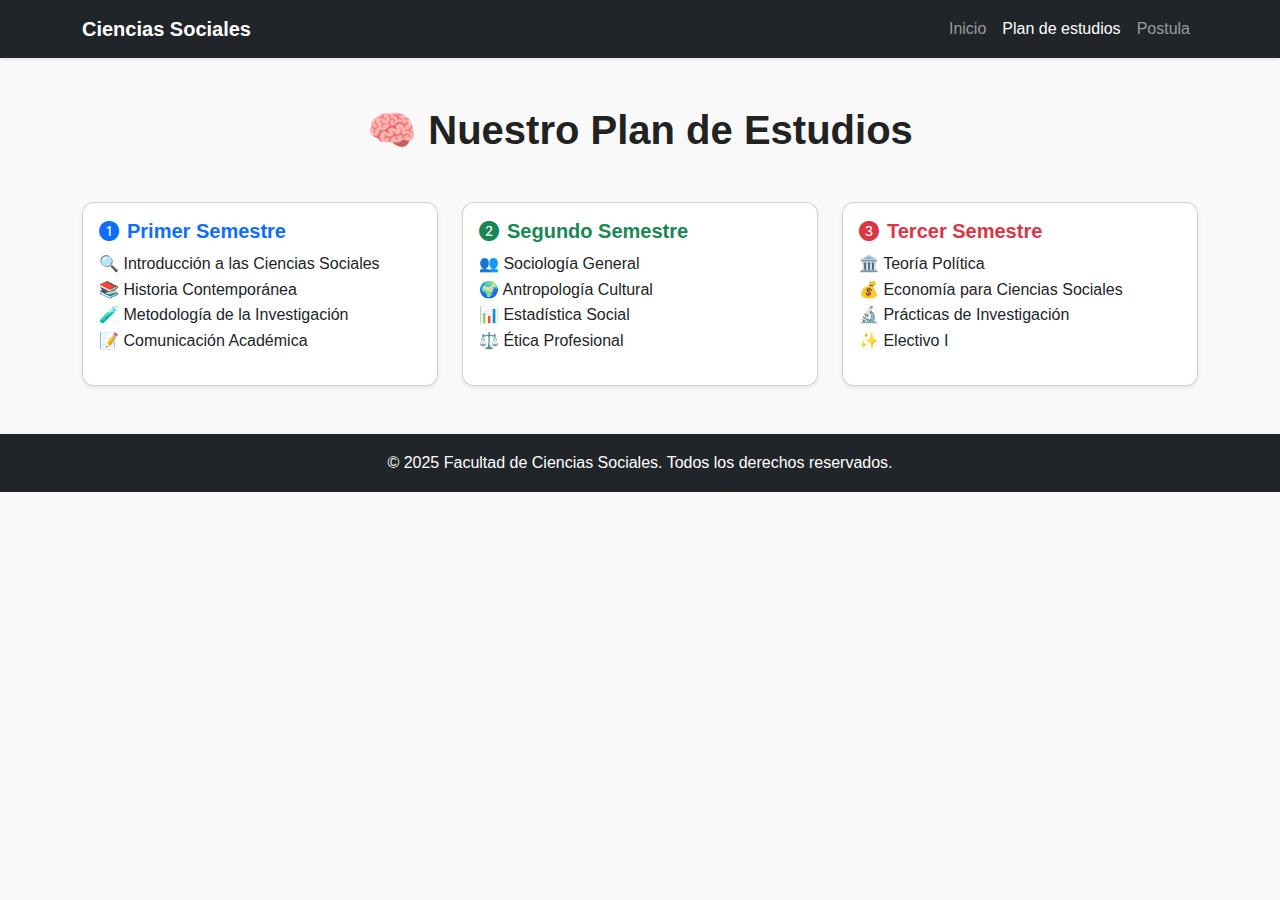
<file: Plandeestudios.html>
<!-- plandeestudios.html -->
<!DOCTYPE html>
<html lang="es">
<head>
  <meta charset="UTF-8" />
  <meta name="viewport" content="width=device-width, initial-scale=1.0"/>
  <title>Plan de Estudios</title>

  <!-- Bootstrap y estilos -->
  <link href="https://cdn.jsdelivr.net/npm/bootstrap@5.3.3/dist/css/bootstrap.min.css" rel="stylesheet">
  <link href="https://cdn.jsdelivr.net/npm/bootstrap-icons@1.10.5/font/bootstrap-icons.css" rel="stylesheet">
  <link rel="stylesheet" href="style.css" />
</head>
<body>
  <header>
    <nav class="navbar navbar-expand-md navbar-dark bg-dark shadow-sm" aria-label="Navegación principal">
      <div class="container">
        <a class="navbar-brand fw-bold" href="index.html">Ciencias Sociales</a>
        <button class="navbar-toggler" type="button" data-bs-toggle="collapse" data-bs-target="#navbarNav" aria-label="Menú">
          <span class="navbar-toggler-icon"></span>
        </button>
        <div class="collapse navbar-collapse" id="navbarNav">
          <ul class="navbar-nav ms-auto">
            <li class="nav-item"><a class="nav-link" href="index.html">Inicio</a></li>
            <li class="nav-item"><a class="nav-link active" aria-current="page" href="plan.html">Plan de estudios</a></li>
            <li class="nav-item"><a class="nav-link" href="postula.html">Postula</a></li>
          </ul>
        </div>
      </div>
    </nav>
  </header>

  <main class="container py-5">
    <h1 class="text-center mb-5">🧠 Nuestro Plan de Estudios</h1>

    <div class="row g-4">

      <div class="col-md-4">
        <div class="card h-100 shadow-sm semestre-card">
          <div class="card-body">
            <h5 class="card-title text-primary"><i class="bi bi-1-circle-fill me-2"></i>Primer Semestre</h5>
            <ul class="list-unstyled">
              <li>🔍 Introducción a las Ciencias Sociales</li>
              <li>📚 Historia Contemporánea</li>
              <li>🧪 Metodología de la Investigación</li>
              <li>📝 Comunicación Académica</li>
            </ul>
          </div>
        </div>
      </div>

      <div class="col-md-4">
        <div class="card h-100 shadow-sm semestre-card">
          <div class="card-body">
            <h5 class="card-title text-success"><i class="bi bi-2-circle-fill me-2"></i>Segundo Semestre</h5>
            <ul class="list-unstyled">
              <li>👥 Sociología General</li>
              <li>🌍 Antropología Cultural</li>
              <li>📊 Estadística Social</li>
              <li>⚖️ Ética Profesional</li>
            </ul>
          </div>
        </div>
      </div>

      <div class="col-md-4">
        <div class="card h-100 shadow-sm semestre-card">
          <div class="card-body">
            <h5 class="card-title text-danger"><i class="bi bi-3-circle-fill me-2"></i>Tercer Semestre</h5>
            <ul class="list-unstyled">
              <li>🏛️ Teoría Política</li>
              <li>💰 Economía para Ciencias Sociales</li>
              <li>🔬 Prácticas de Investigación</li>
              <li>✨ Electivo I</li>
            </ul>
          </div>
        </div>
      </div>

    </div>
  </main>

  <footer class="bg-dark text-white text-center py-3">
    <p class="mb-0">&copy; 2025 Facultad de Ciencias Sociales. Todos los derechos reservados.</p>
  </footer>

  <script src="https://cdn.jsdelivr.net/npm/bootstrap@5.3.3/dist/js/bootstrap.bundle.min.js"></script>
</body>
</html>
</file>
<file: style.css>
/* style.css */
body {
  font-family: 'Inter', sans-serif;
  background-color: #f9f9f9;
  line-height: 1.6;
}

.semestre-card {
  transition: transform 0.3s ease, box-shadow 0.3s ease;
  border-radius: 12px;
}

.semestre-card:hover {
  transform: translateY(-6px);
  box-shadow: 0 8px 20px rgba(0, 0, 0, 0.15);
}

.card-title {
  font-weight: 700;
}

h1 {
  font-weight: bold;
  color: #222;
}


@media (min-width: 768px) {
  .hero {
    height: 80vh;
  }
}
</file>
